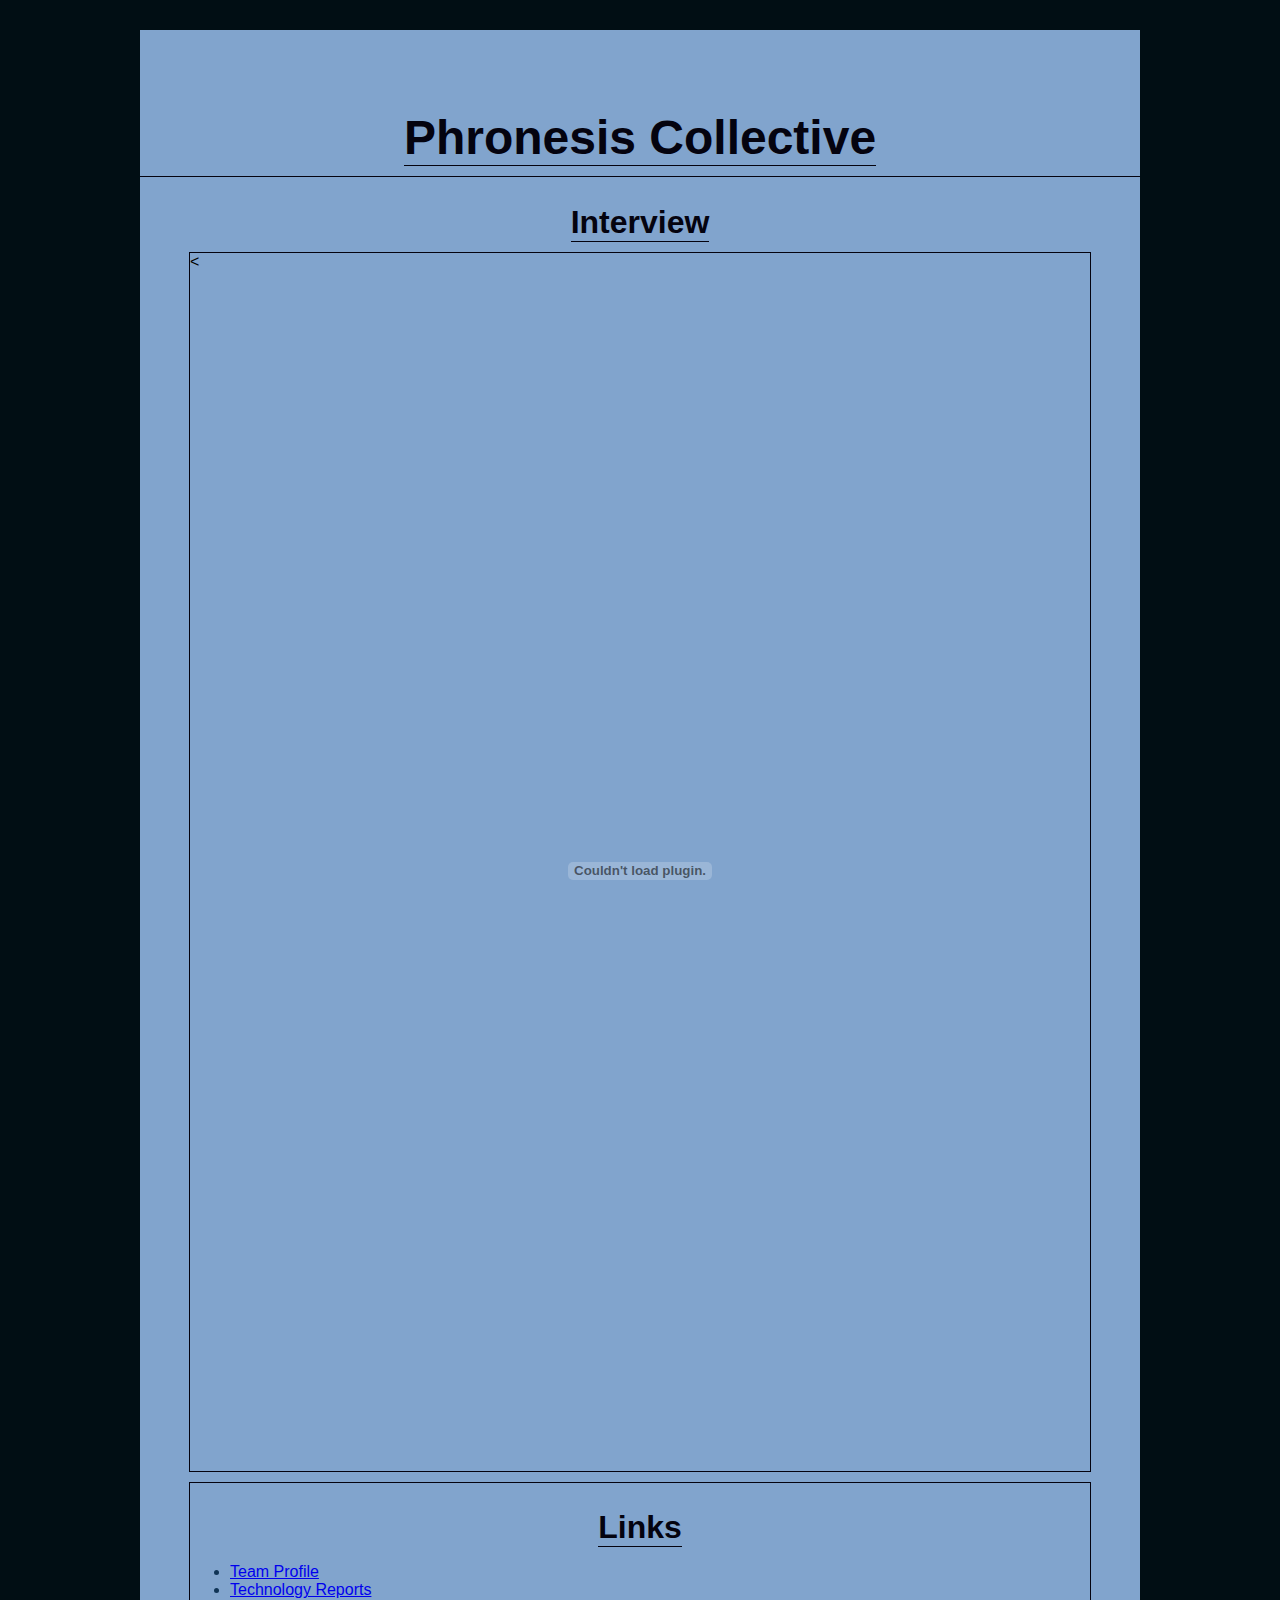
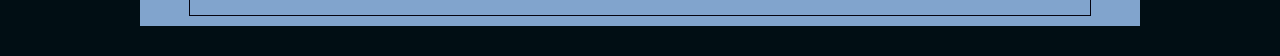
<file: interview.html>
<html>
<head>
		
		<link type="text/css" rel="stylesheet" href="style.css">
</head>
	<body>
	<div id="randomname">
		<center>
		<h5>Phronesis Collective</h5>
		<div class="clear"></div>
		<div class="subheader">
		</div></center>
		<div class="clear"></div>
		<div class="mainheader">
		</div>
		<div class="clear"></div>
		
		<center>
		<h2>Interview</h3>
		</center>
		<div id="mainContent">
			<section>
				<article>
					<<embed src="user_guide.pdf" height="1200" type="application/pdf">
				</article>
			</section>
		</div>
		<div class="bottomSection">
			<section>
				<article>
					<center>
						<h2>Links</h3>
					</center>
					<ul>
					<li> <a href="index.html">Team Profile</a></li>
					<li> <a href="tech-reports.html">Technology Reports</a></li>
					</ul>
				</article>
			</section>
		</div>
		<div class="spacer">
			<section>
				<article>
				</article>
			</section>
		</div>
	</div>
	</body>
</html>
</file>
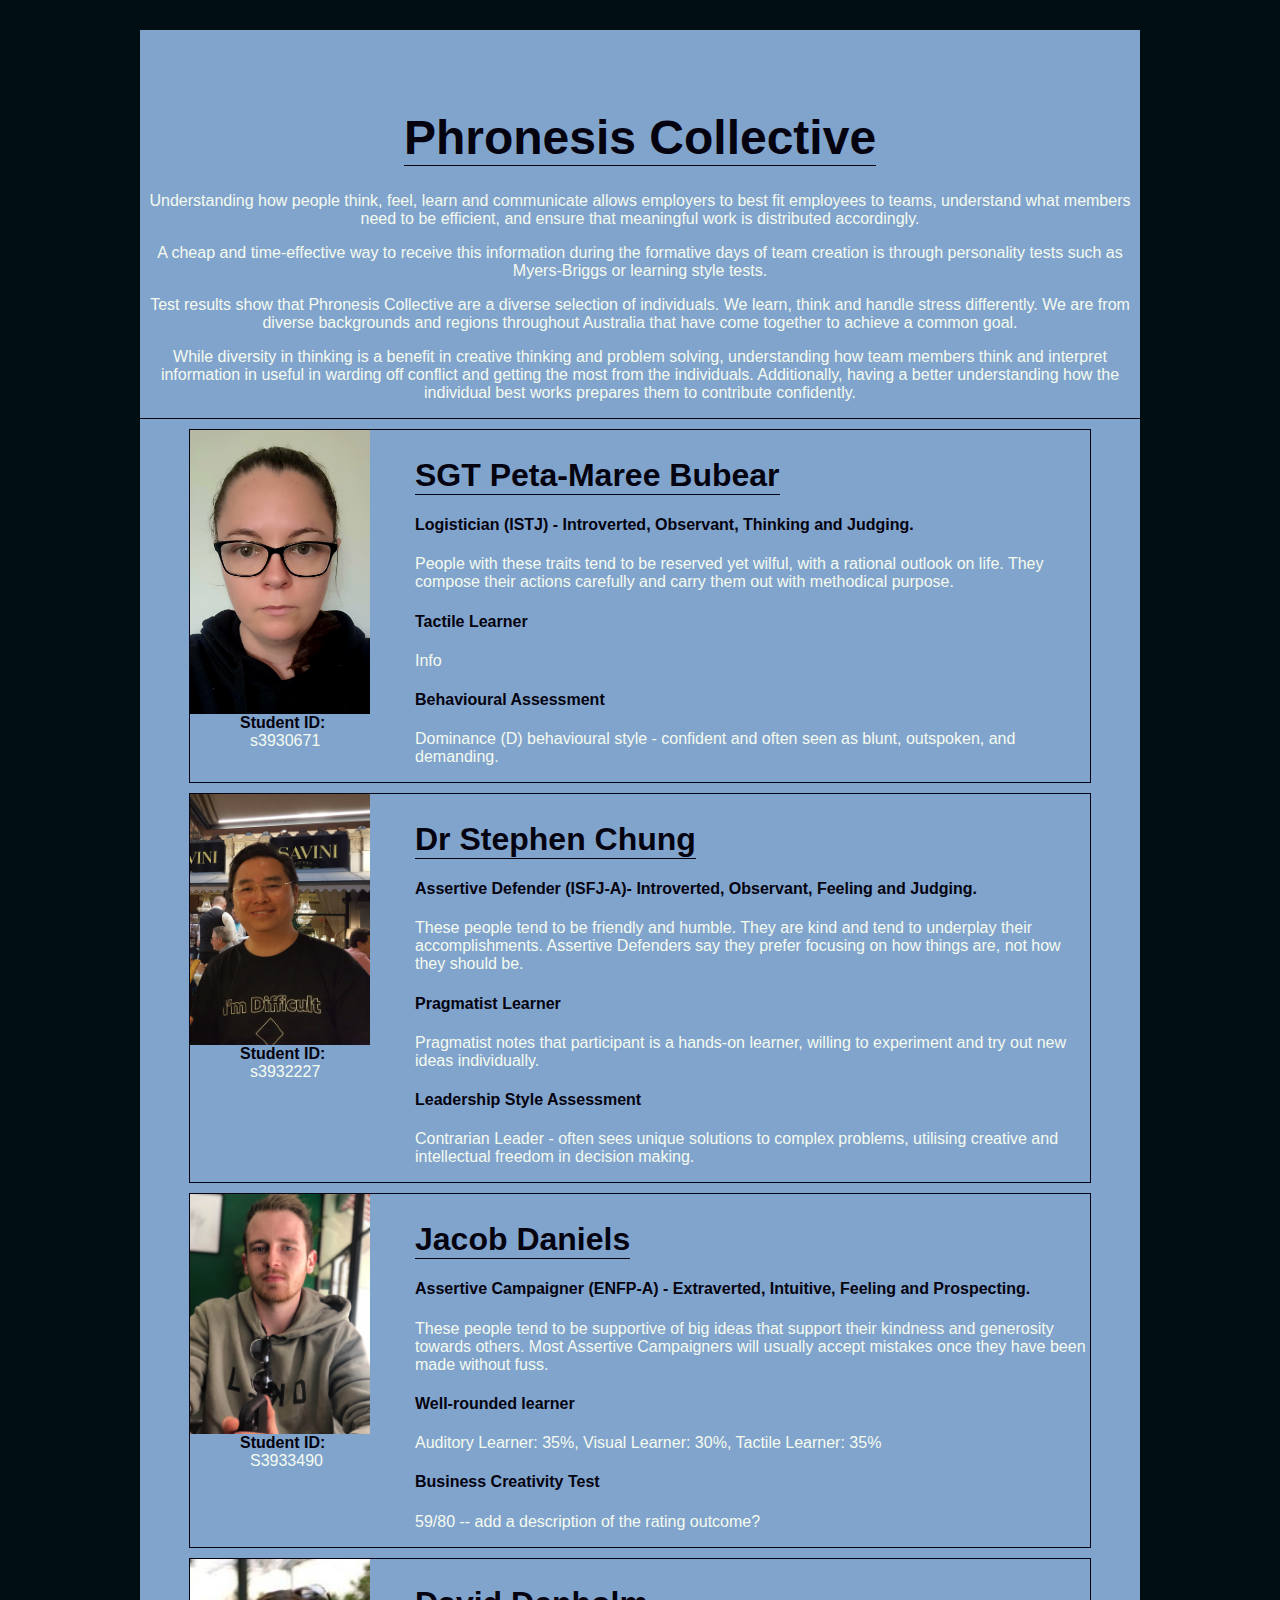
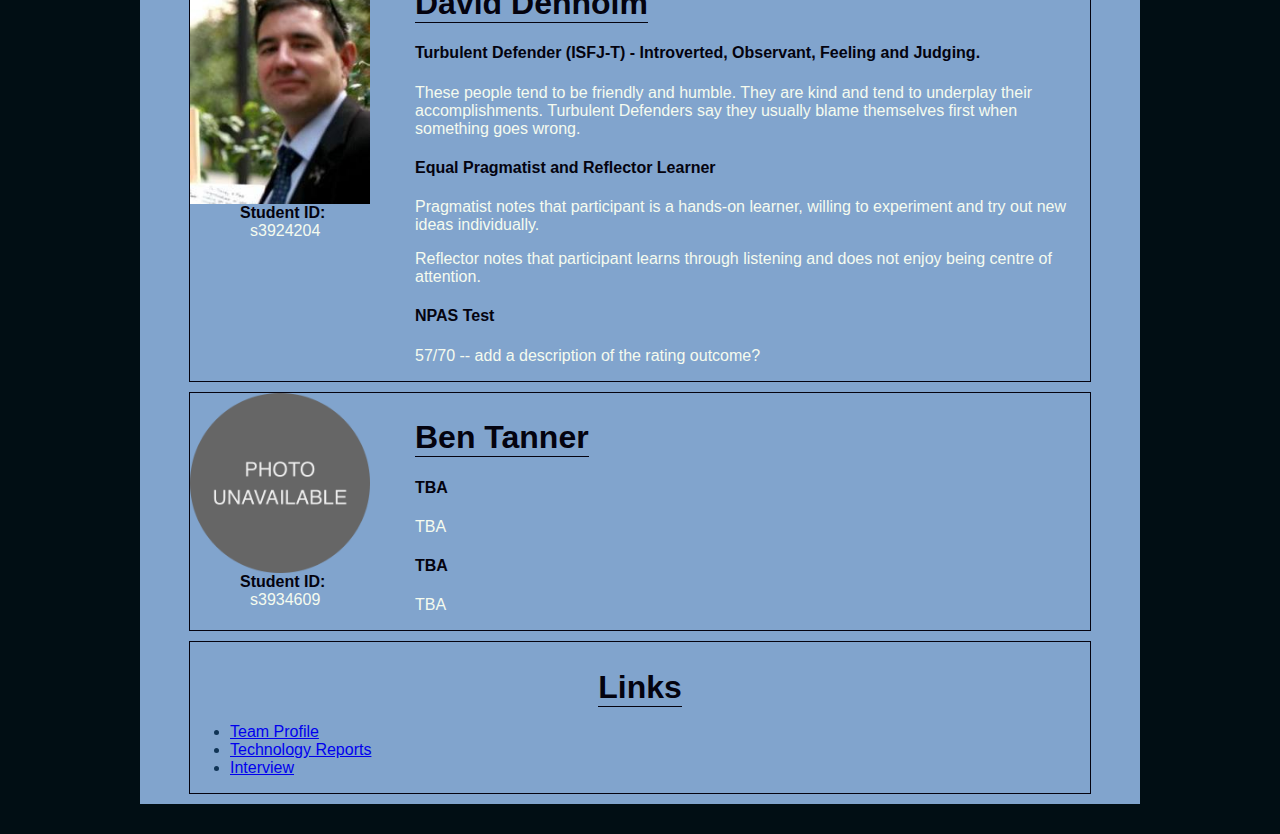
<file: team.html>
<html>
<head>
		
		<link type="text/css" rel="stylesheet" href="style.css">
</head>
	<body>
	<div id="randomname">
		<center>
		<h5>Phronesis Collective</h5>
		<div class="clear"></div>
		<div class="subheader">
		<p>Understanding how people think, feel, learn and communicate allows employers to best fit employees to teams, understand what members need to be efficient, and ensure that meaningful work is distributed accordingly.</p>
		<p>A cheap and time-effective way to receive this information during the formative days of team creation is through personality tests such as Myers-Briggs or learning style tests.</p>   
		<p>Test results show that Phronesis Collective are a diverse selection of individuals. We learn, think and handle stress differently. We are from diverse backgrounds and regions throughout Australia that have come together to achieve a common goal.</p>
		<p>While diversity in thinking is a benefit in creative thinking and problem solving, understanding how team members think and interpret information in useful in warding off conflict and getting the most from the individuals. Additionally, having a better understanding how the individual best works prepares them to contribute confidently. </p>
		</div>
		</center>
		<div class="clear"></div>
		<div class="mainheader">
		</div>
		<div class="clear"></div>
				
		<div id="mainContent">
			<section>
				<article>
					<div class="LeftSideHeader">
						<img src="peta.jpg" alt="Team Leader"/>
						<h4>Student ID: </h4>
						<p>s3930671</p>
					</div>
					<div class="mainContentsRight">
					<h2>SGT Peta-Maree Bubear</h2>
						<h4>Logistician (ISTJ) - Introverted, Observant, Thinking and Judging.</h4>
						<p>People with these traits tend to be reserved yet wilful, with a rational outlook on life. They compose their actions carefully and carry them out with methodical purpose.  </p>
						<h4>Tactile Learner</h4>
						<p>Info </p>
						<h4>Behavioural Assessment</h4>
						<p>Dominance (D) behavioural style - confident and often seen as blunt, outspoken, and demanding.</p>
					</div>
				</article>
				<div class="clear"></div>
			</section>
		</div>
		<div id="mainContent">
			<section>
				<article>
					<div class="LeftSideHeader">
						<img src="Stephen.jpg" alt="Team Member"/>
						<h4>Student ID: </h4>
						<p>s3932227</p>
					</div>
					<div class="mainContentsRight">
					<h2>Dr Stephen Chung</h3>
						<h4>Assertive Defender (ISFJ-A)- Introverted, Observant, Feeling and Judging.</h4>
						<p>These people tend to be friendly and humble. They are kind and tend to underplay their accomplishments. Assertive Defenders say they prefer focusing on how things are, not how they should be.</p>
						<h4>Pragmatist Learner</h4>
						<p>Pragmatist notes that participant is a hands-on learner, willing to experiment and try out new ideas individually.</p>
						<h4>Leadership Style Assessment</h4>
						<p>Contrarian Leader - often sees unique solutions to complex problems, utilising creative and intellectual freedom in decision making.</p>
					</div>
				</article>
				<div class="clear"></div>
			</section>
		</div>
		<div id="mainContent">
			<section>
				<article>
					<div class="LeftSideHeader">
						<img src="jacob.jpg" alt="Team Member"/>
						<h4>Student ID: </h4>
						<p>S3933490</p>
					</div>
					<div class="mainContentsRight">
					<h2>Jacob Daniels</h3>
						<h4>Assertive Campaigner (ENFP-A) - Extraverted, Intuitive, Feeling and Prospecting.</h4>
						<p>These people tend to be supportive of big ideas that support their kindness and generosity towards others. Most Assertive Campaigners will usually accept mistakes once they have been made without fuss. </p>
						<h4>Well-rounded learner</h4>
						<p>Auditory Learner: 35%, Visual Learner: 30%, Tactile Learner: 35%</p>
						<h4>Business Creativity Test</h4>
						<p>59/80 -- add a description of the rating outcome?</p>
					</div>
				</article>
				<div class="clear"></div>
			</section>
		</div>
		<div id="mainContent">
			<section>
				<article>
					<div class="LeftSideHeader">
						<img src="david.jpg" alt="Team Member"/>
						<h4>Student ID: </h4>
						<p>s3924204</p>
					</div>
					<div class="mainContentsRight">
					<h2>David Denholm</h3>
						<h4>Turbulent Defender (ISFJ-T) - Introverted, Observant, Feeling and Judging.</h4>
						<p>These people tend to be friendly and humble. They are kind and tend to underplay their accomplishments. Turbulent Defenders say they usually blame themselves first when something goes wrong. </p>
						<h4>Equal Pragmatist and Reflector Learner</h4>
						<p>Pragmatist notes that participant is a hands-on learner, willing to experiment and try out new ideas individually.</p>
						<p>Reflector notes that participant learns through listening and does not enjoy being centre of attention.</p>
						<h4>NPAS Test</h4>
						<p>57/70 -- add a description of the rating outcome?</p>
					
					</div>
				</article>
				<div class="clear"></div>
			</section>
		</div>
		<div id="mainContent">
			<section>
				<article>
					<div class="LeftSideHeader">
						<img src="photo-unavailable.png" alt="Team Member"/>
						<h4>Student ID: </h4>
						<p>s3934609</p>
					</div>
					<div class="mainContentsRight">
					<h2>Ben Tanner</h3>
						<h4>TBA</h4>
						<p>TBA</p>
						<h4>TBA</h4>
						<p>TBA</p>
					</div>
				</article>
				<div class="clear"></div>
			</section>
		</div>
		<div class="bottomSection">
			<section>
				<article>
					<center>
						<h2>Links</h3>
					</center>
					<ul>
					<li> <a href="index.html">Team Profile</a></li>
					<li> <a href="tech-reports.html">Technology Reports</a></li>
					<li> <a href="interview.html">Interview</a></li>
					</ul>
				</article>
			</section>
		</div>
		<div class="spacer">
			<section>
				<article>
				</article>
			</section>
		</div>
	</div>
	</body>
</html>
</file>
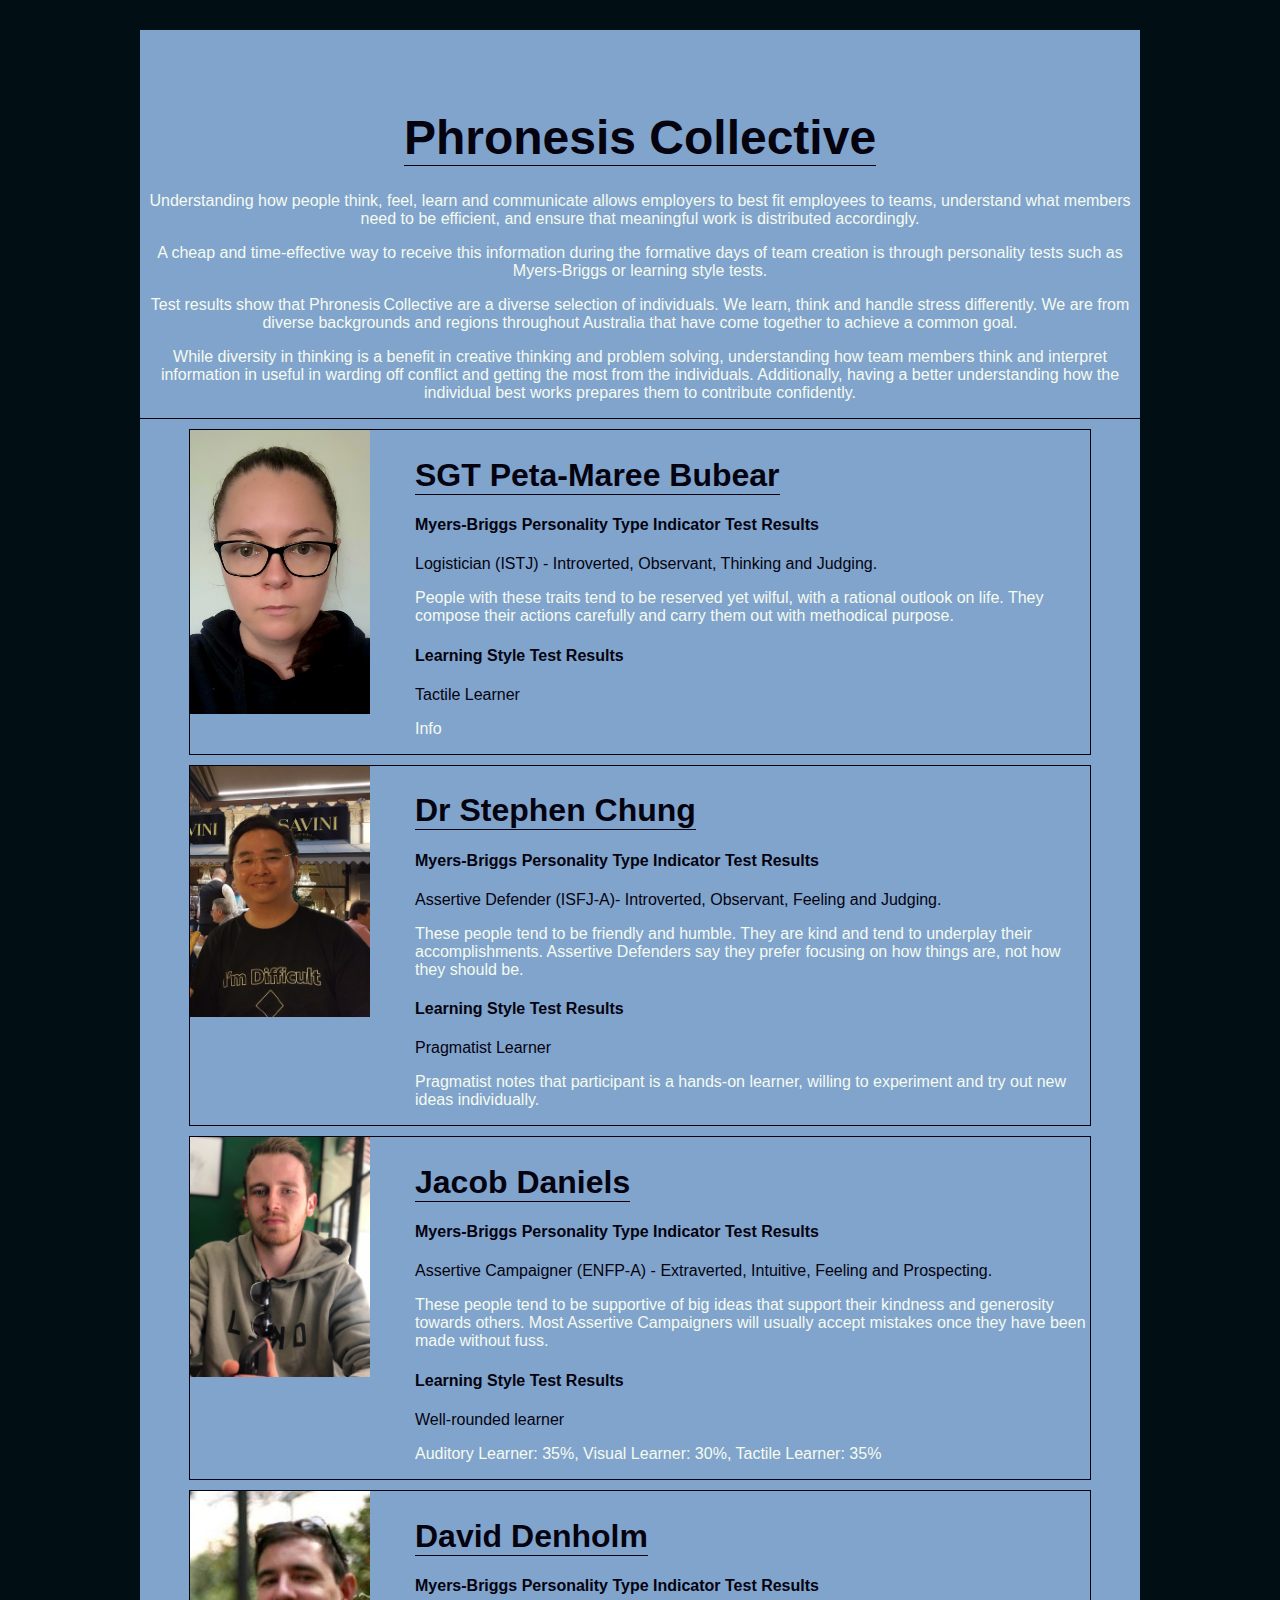
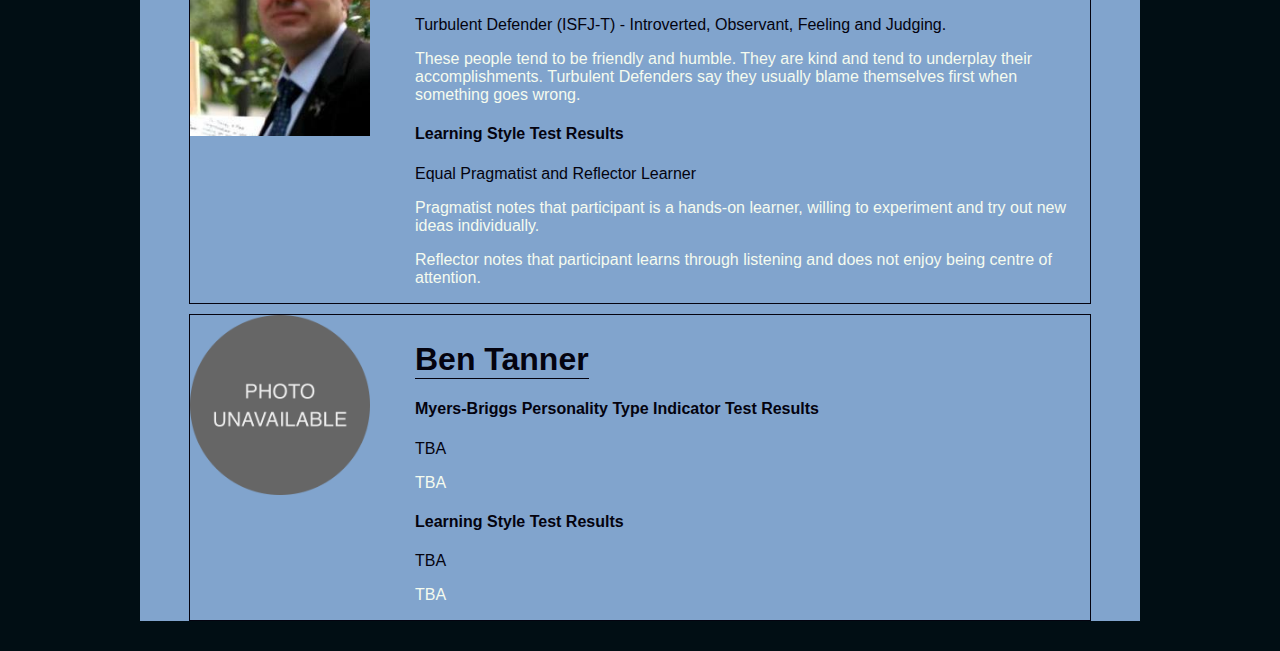
<file: team2.html>
<html>
<head>
		
		<link type="text/css" rel="stylesheet" href="style.css">
</head>
	<body>
	<div id="randomname">
		<center>
		<h5>Phronesis Collective</h5>
		<div class="clear"></div>
		<div class="subheader">
		<p>Understanding how people think, feel, learn and communicate allows employers to best fit employees to teams, understand what members need to be efficient, and ensure that meaningful work is distributed accordingly.</p>
		<p> A cheap and time-effective way to receive this information during the formative days of team creation is through personality tests such as Myers-Briggs or learning style tests.</p>   
		<p>Test results show that Phronesis Collective are a diverse selection of individuals. We learn, think and handle stress differently. We are from diverse backgrounds and regions throughout Australia that have come together to achieve a common goal.</p>
		<p> While diversity in thinking is a benefit in creative thinking and problem solving, understanding how team members think and interpret information in useful in warding off conflict and getting the most from the individuals. Additionally, having a better understanding how the individual best works prepares them to contribute confidently. </p>
		</div>
		</center>
		<div class="clear"></div>
		<div class="mainheader">
		</div>
		<div class="clear"></div>
				
		<div id="mainContent">
			<section>
				<article>
					<div class="LeftSideHeader">
						<img src="peta.jpg" alt="Team Leader"/>
					</div>
					<div class="mainContentsRight">
						<h2>SGT Peta-Maree Bubear</h2>
						<h4>Myers-Briggs Personality Type Indicator Test Results </h4>
							<h4a>Logistician (ISTJ) - Introverted, Observant, Thinking and Judging.</h4a>
							<p>People with these traits tend to be reserved yet wilful, with a rational outlook on life. They compose their actions carefully and carry them out with methodical purpose.  </p>
						<h4>Learning Style Test Results </h4>
							<h4a>Tactile Learner</h4a>
							<p>Info </p>
					</div>
				</article>
				<div class="clear"></div>
			</section>
		</div>
		<div id="mainContent">
			<section>
				<article>
					<div class="LeftSideHeader">
						<img src="Stephen.jpg" alt="Team Member"/>
					</div>
					<div class="mainContentsRight">
					<h2>Dr Stephen Chung</h3>
					<h4>Myers-Briggs Personality Type Indicator Test Results </h4>
						<h4a>Assertive Defender (ISFJ-A)- Introverted, Observant, Feeling and Judging.</h4a>
						<p>These people tend to be friendly and humble. They are kind and tend to underplay their accomplishments. Assertive Defenders say they prefer focusing on how things are, not how they should be.</p>
					<h4>Learning Style Test Results </h4>
						<h4a>Pragmatist Learner</h4a>
						<p>Pragmatist notes that participant is a hands-on learner, willing to experiment and try out new ideas individually.</p>
					</div>
				</article>
				<div class="clear"></div>
			</section>
		</div>
		<div id="mainContent">
			<section>
				<article>
					<div class="LeftSideHeader">
						<img src="jacob.jpg" alt="Team Member"/>
					</div>
					<div class="mainContentsRight">
					<h2>Jacob Daniels</h3>
					<h4>Myers-Briggs Personality Type Indicator Test Results </h4>
						<h4a>Assertive Campaigner (ENFP-A) - Extraverted, Intuitive, Feeling and Prospecting.</h4a>
						<p>These people tend to be supportive of big ideas that support their kindness and generosity towards others. Most Assertive Campaigners will usually accept mistakes once they have been made without fuss. </p>
					<h4>Learning Style Test Results </h4>
						<h4a>Well-rounded learner</h4a>
						<p>Auditory Learner: 35%, Visual Learner: 30%, Tactile Learner: 35%</p>
					
					</div>
				</article>
				<div class="clear"></div>
			</section>
		</div>
		<div id="mainContent">
			<section>
				<article>
					<div class="LeftSideHeader">
						<img src="david.jpg" alt="Team Member"/>
					</div>
					<div class="mainContentsRight">
					<h2>David Denholm</h3>
					<h4>Myers-Briggs Personality Type Indicator Test Results </h4>
						<h4a>Turbulent Defender (ISFJ-T) - Introverted, Observant, Feeling and Judging.</h4a>
						<p>These people tend to be friendly and humble. They are kind and tend to underplay their accomplishments. Turbulent Defenders say they usually blame themselves first when something goes wrong. </p>
					<h4>Learning Style Test Results </h4>
						<h4a>Equal Pragmatist and Reflector Learner</h4a>
						<p>Pragmatist notes that participant is a hands-on learner, willing to experiment and try out new ideas individually.</p>
						<p>Reflector notes that participant learns through listening and does not enjoy being centre of attention.</p>
					
					</div>
				</article>
				<div class="clear"></div>
			</section>
		</div>
		<div id="mainContent">
			<section>
				<article>
					<div class="LeftSideHeader">
						<img src="photo-unavailable.png" alt="Team Member"/>
					</div>
					<div class="mainContentsRight">
					<h2>Ben Tanner</h3>
					<h4>Myers-Briggs Personality Type Indicator Test Results </h4>
						<h4a>TBA</h4a>
						<p>TBA</p>
					<h4>Learning Style Test Results </h4>
						<h4a>TBA</h4a>
						<p>TBA</p>
					</div>
				</article>
				<div class="clear"></div>
			</section>
		</div>
	</div>
	</body>
</html>
</file>
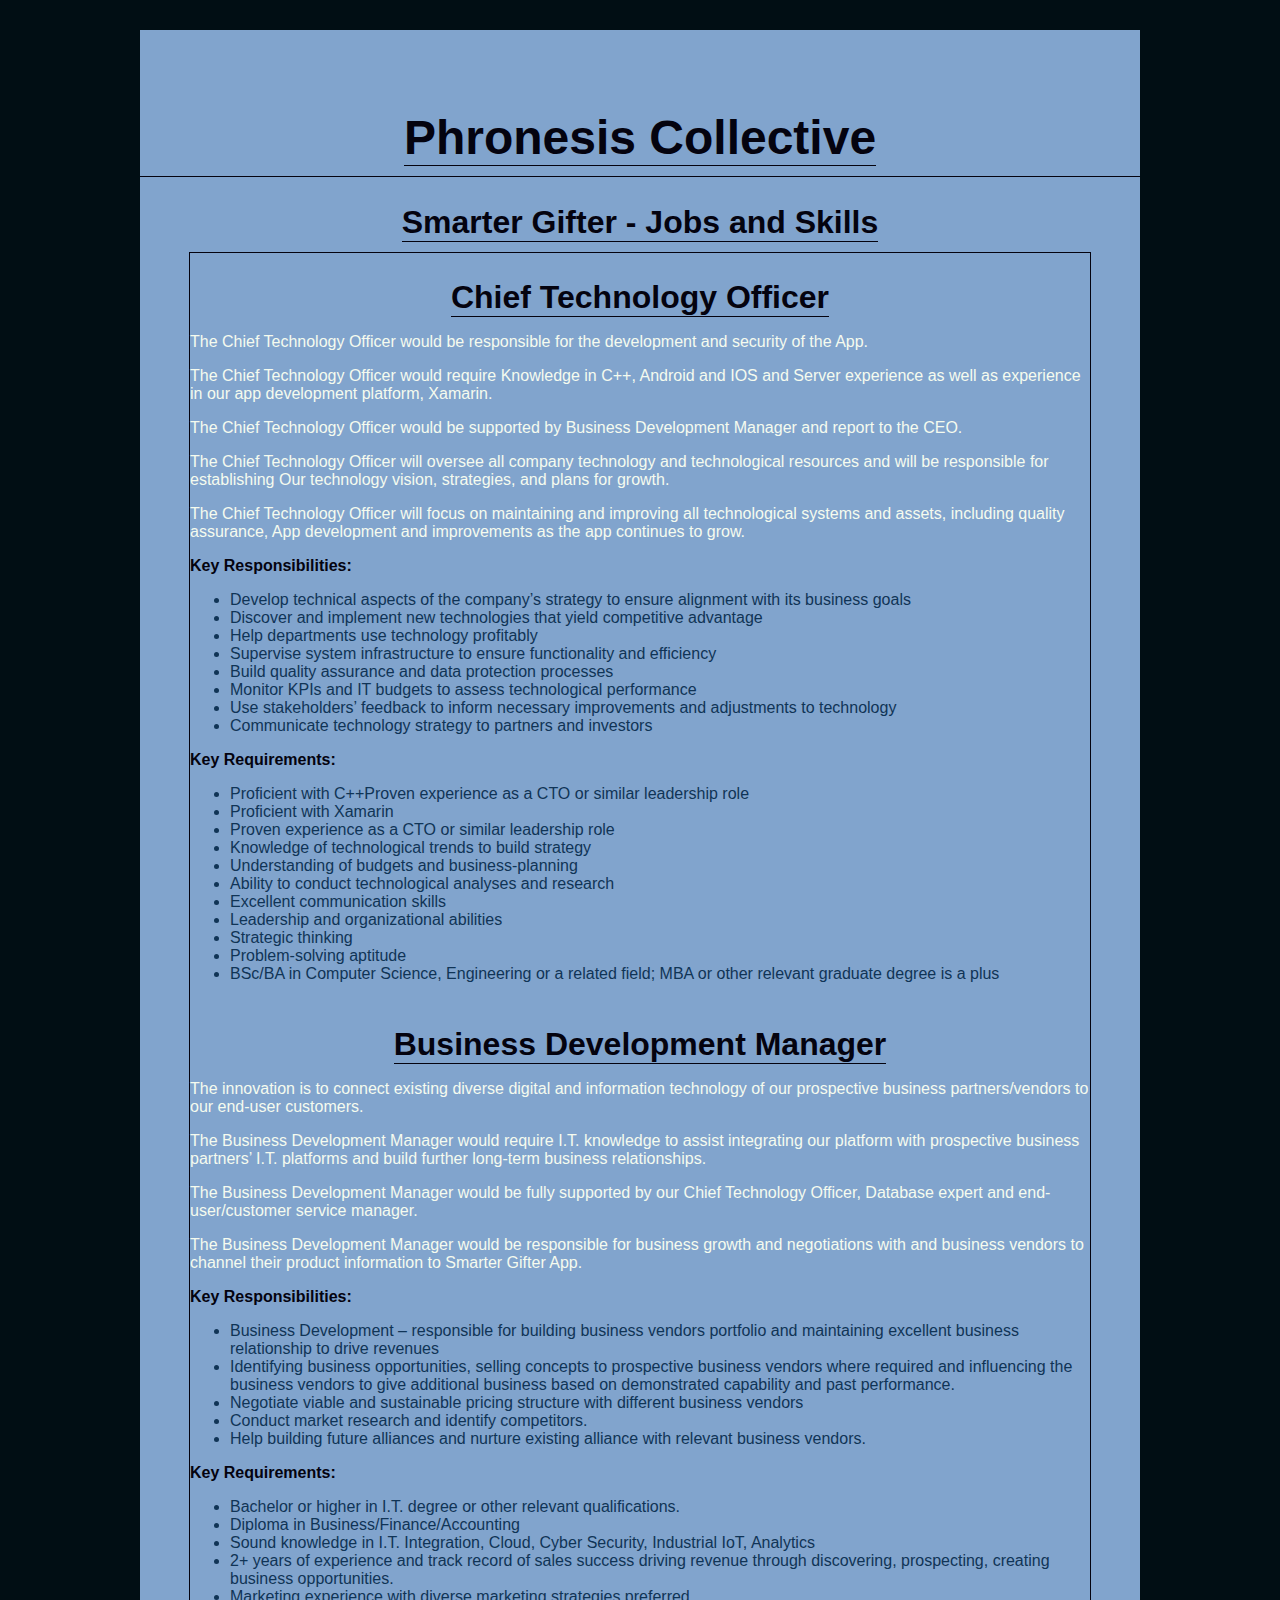
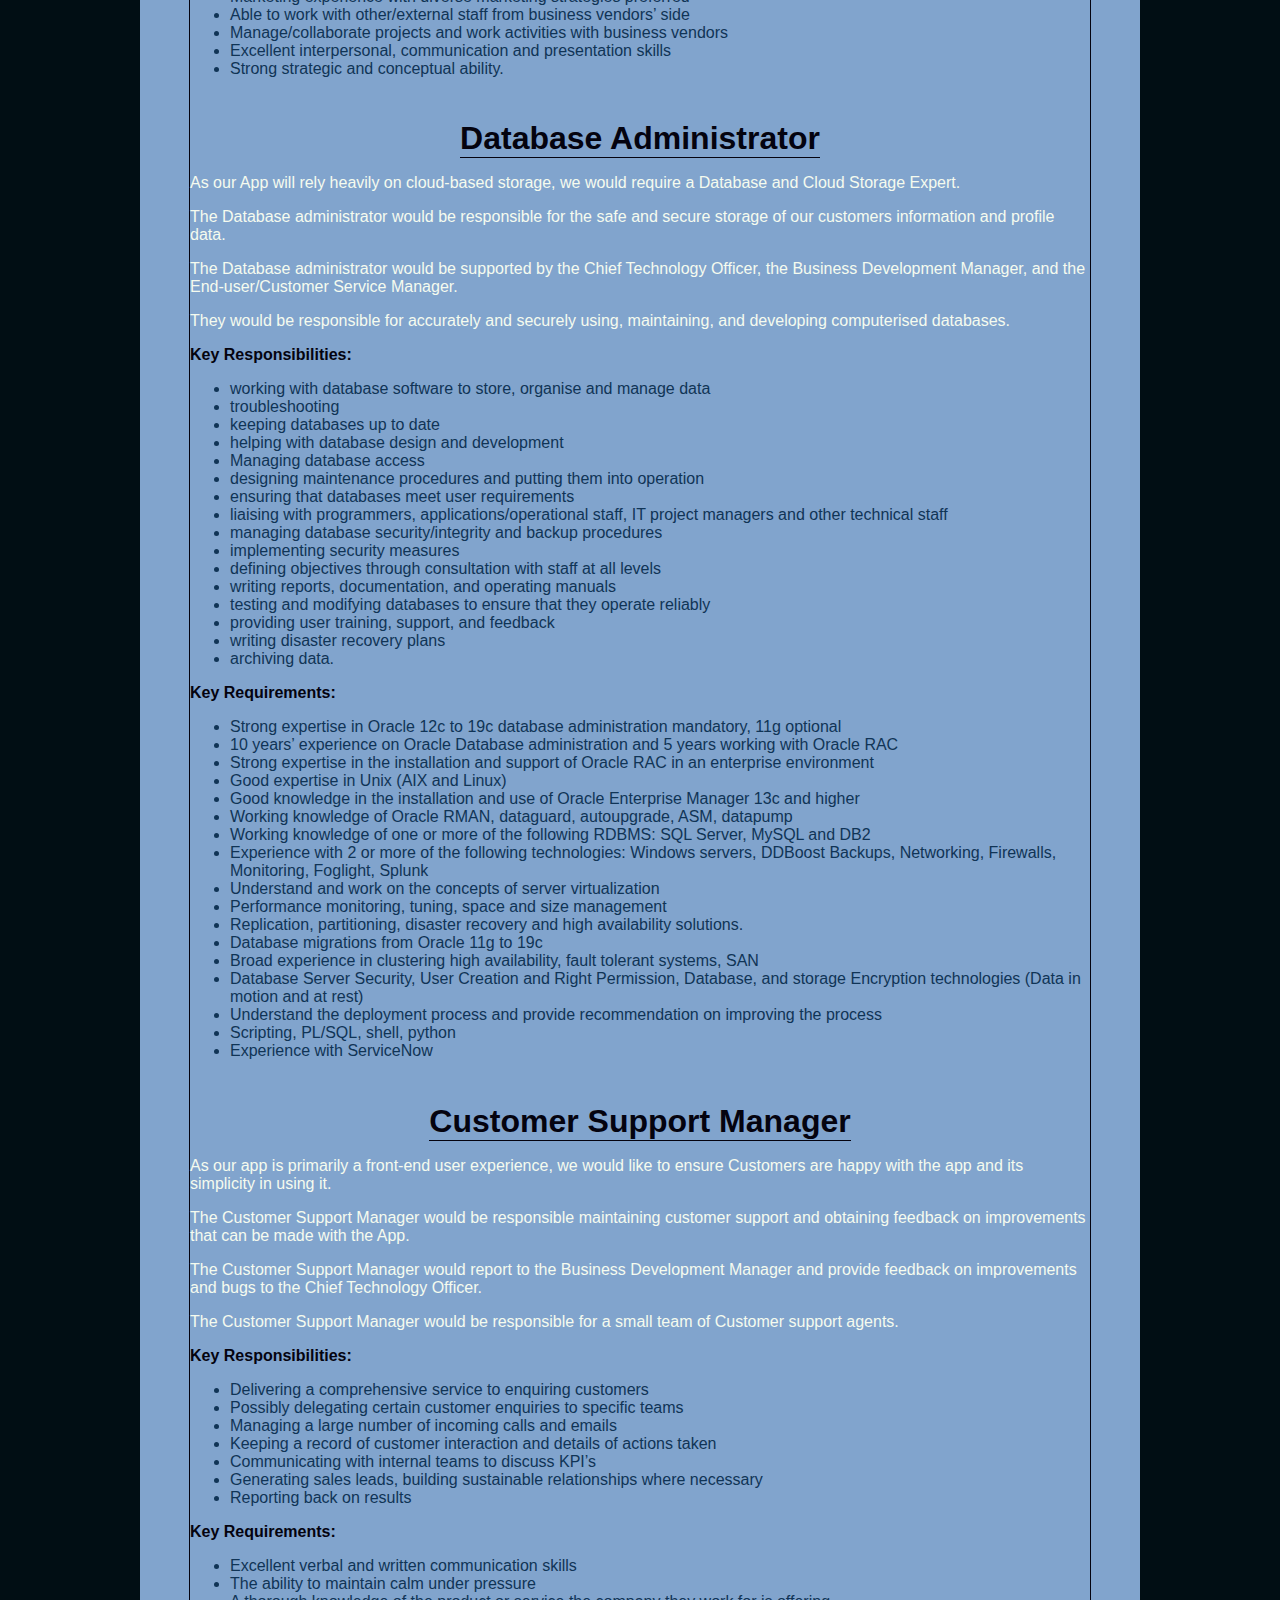
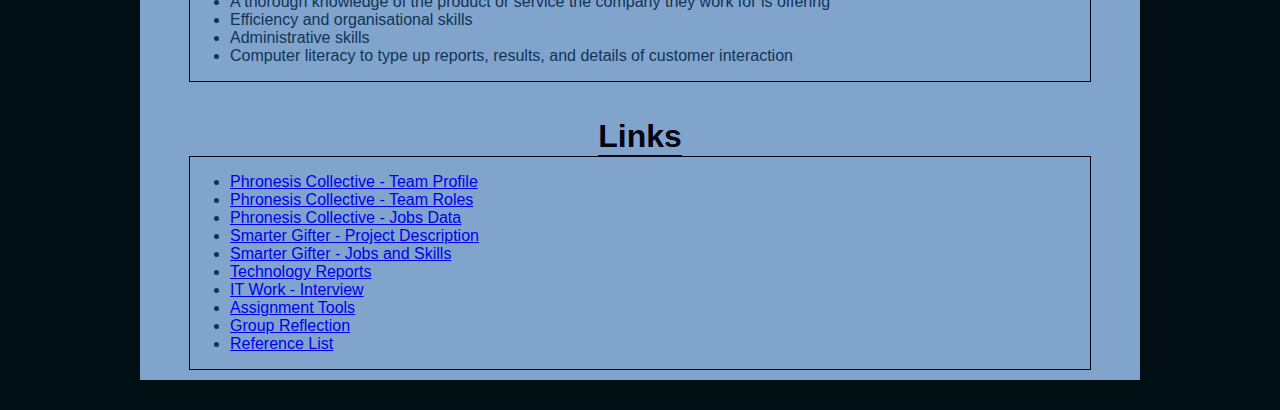
<file: team_project_jobs.html>
<html>
<head>
		
		<link type="text/css" rel="stylesheet" href="style.css">
</head>
	<body>
	<div id="randomname">
		<center>
		<h5>Phronesis Collective</h5>
		<div class="clear"></div>
		<div class="subheader">
		</div></center>
		<div class="clear"></div>
		<div class="mainheader">
		</div>
		<div class="clear"></div>
		
		<center>
		<h2>Smarter Gifter - Jobs and Skills</h2>
		</center>
		<div id="mainContent">
			<section>
				<article>
				
					<center>
					<h2>Chief Technology Officer</h2>
					</center>
					<p>The Chief Technology Officer would be responsible for the development and security of the App.</p>
					<p>The Chief Technology Officer would require Knowledge in C++, Android and IOS and Server experience as well as experience in our app development platform, Xamarin.</p>
					<p>The Chief Technology Officer would be supported by Business Development Manager and report to the CEO.</p>
					<p>The Chief Technology Officer will oversee all company technology and technological resources and will be responsible for establishing Our technology vision, strategies, and plans for growth.</p>
					<p>The Chief Technology Officer will focus on maintaining and improving all technological systems and assets, including quality assurance, App development and improvements as the app continues to grow. </p>
					 

					<b><h4a>Key Responsibilities: </h4a></b>
					<ul>
						<li>Develop technical aspects of the company’s strategy to ensure alignment with its business goals</li>
						<li>Discover and implement new technologies that yield competitive advantage</li>
						<li>Help departments use technology profitably</li>
						<li>Supervise system infrastructure to ensure functionality and efficiency</li>
						<li>Build quality assurance and data protection processes</li>
						<li>Monitor KPIs and IT budgets to assess technological performance</li>
						<li>Use stakeholders’ feedback to inform necessary improvements and adjustments to technology</li>
						<li>Communicate technology strategy to partners and investors</li>
					</ul>

					<b><h4a>Key Requirements: </h4a></b>
					<ul>
						<li>Proficient with C++Proven experience as a CTO or similar leadership role</li>
						<li>Proficient with Xamarin</li>
						<li>Proven experience as a CTO or similar leadership role</li>
						<li>Knowledge of technological trends to build strategy</li>
						<li>Understanding of budgets and business-planning</li>
						<li>Ability to conduct technological analyses and research</li>
						<li>Excellent communication skills</li>
						<li>Leadership and organizational abilities</li>
						<li>Strategic thinking</li>
						<li>Problem-solving aptitude</li>
						<li>BSc/BA in Computer Science, Engineering or a related field; MBA or other relevant graduate degree is a plus</li>
					</ul>
					
					<center>
					<h2>Business Development Manager </h2>
					</center>
					<p>The innovation is to connect existing diverse digital and information technology of our prospective business partners/vendors to our end-user customers. </p>
					<p>The Business Development Manager would require I.T. knowledge to assist integrating our platform with prospective business partners’ I.T. platforms and build further long-term business relationships.  </p>
					<p>The Business Development Manager would be fully supported by our Chief Technology Officer, Database expert and end-user/customer service manager.  </p>
					<p>The Business Development Manager would be responsible for business growth and negotiations with and business vendors to channel their product information to Smarter Gifter App. </p>
					 

					<b><h4a>Key Responsibilities: </h4a></b>
					<ul>
						<li>Business Development – responsible for building business vendors portfolio and maintaining excellent business relationship to drive revenues </li>
						<li>Identifying business opportunities, selling concepts to prospective business vendors where required and influencing the business vendors to give additional business based on demonstrated capability and past performance.</li>
						<li>Negotiate viable and sustainable pricing structure with different business vendors </li>
						<li>Conduct market research and identify competitors. </li>
						<li>Help building future alliances and nurture existing alliance with relevant business vendors. </li>
					</ul>

					<b><h4a>Key Requirements: </h4a></b>
					<ul>
						<li>Bachelor or higher in I.T. degree or other relevant qualifications. </li>
						<li>Diploma in Business/Finance/Accounting </li>
						<li>Sound knowledge in I.T. Integration, Cloud, Cyber Security, Industrial IoT, Analytics </li>
						<li>2+ years of experience and track record of sales success driving revenue through discovering, prospecting, creating business opportunities. </li>
						<li>Marketing experience with diverse marketing strategies preferred </li>
						<li>Able to work with other/external staff from business vendors’ side </li>
						<li>Manage/collaborate projects and work activities with business vendors </li>
						<li>Excellent interpersonal, communication and presentation skills </li>
						<li>Strong strategic and conceptual ability. </li>
					</ul>
					
					<center>
					<h2>Database Administrator</h2>
					</center>
					<p>As our App will rely heavily on cloud-based storage, we would require a Database and Cloud Storage Expert. </p>
					<p>The Database administrator would be responsible for the safe and secure storage of our customers information and profile data.  </p>
					<p> The Database administrator would be supported by the Chief Technology Officer, the Business Development Manager, and the End-user/Customer Service Manager. </p>
					<p> They would be responsible for accurately and securely using, maintaining, and developing computerised databases. </p>
					 

					<b><h4a>Key Responsibilities: </h4a></b>
					<ul>
						<li>working with database software to store, organise and manage data </li>
						<li>troubleshooting </li>
						<li>keeping databases up to date </li>
						<li>helping with database design and development</li>
						<li>Managing database access </li>
						<li>designing maintenance procedures and putting them into operation </li>
						<li>ensuring that databases meet user requirements </li>
						<li>liaising with programmers, applications/operational staff, IT project managers and other technical staff </li>
						<li>managing database security/integrity and backup procedures </li>
						<li>implementing security measures </li>
						<li>defining objectives through consultation with staff at all levels </li>
						<li>writing reports, documentation, and operating manuals </li>
						<li>testing and modifying databases to ensure that they operate reliably </li>
						<li>providing user training, support, and feedback </li>
						<li>writing disaster recovery plans </li>
						<li>archiving data.  </li>
					</ul>

					<b><h4a>Key Requirements: </h4a></b>
					<ul>
						<li>Strong expertise in Oracle 12c to 19c database administration mandatory, 11g optional  </li>
						<li>10 years’ experience on Oracle Database administration and 5 years working with Oracle RAC</li>
						<li>Strong expertise in the installation and support of Oracle RAC in an enterprise environment </li>
						<li>Good expertise in Unix (AIX and Linux) </li>
						<li>Good knowledge in the installation and use of Oracle Enterprise Manager 13c and higher </li>
						<li>Working knowledge of Oracle RMAN, dataguard, autoupgrade, ASM, datapump</li>
						<li>Working knowledge of one or more of the following RDBMS: SQL Server, MySQL and DB2</li>
						<li>Experience with 2 or more of the following technologies: Windows servers, DDBoost Backups, Networking, Firewalls, Monitoring, Foglight, Splunk </li>
						<li>Understand and work on the concepts of server virtualization </li>
						<li>Performance monitoring, tuning, space and size management  </li>
						<li>Replication, partitioning, disaster recovery and high availability solutions.  </li>
						<li>Database migrations from Oracle 11g to 19c </li>
						<li>Broad experience in clustering high availability, fault tolerant systems, SAN  </li>
						<li>Database Server Security, User Creation and Right Permission, Database, and storage Encryption technologies (Data in motion and at rest) </li>
						<li>Understand the deployment process and provide recommendation on improving the process </li>
						<li>Scripting, PL/SQL, shell, python </li>
						<li>Experience with ServiceNow </li>
					</ul>
					
					<center>
					<h2>Customer Support Manager</h2>
					</center>
					<p>As our app is primarily a front-end user experience, we would like to ensure Customers are happy with the app and its simplicity in using it. </p>
					<p>The Customer Support Manager would be responsible maintaining customer support and obtaining feedback on improvements that can be made with the App.  </p>
					<p>The Customer Support Manager would report to the Business Development Manager and provide feedback on improvements and bugs to the Chief Technology Officer.  </p>
					<p>The Customer Support Manager would be responsible for a small team of Customer support agents.  </p>
					 

					<b><h4a>Key Responsibilities: </h4a></b>
					<ul>
						<li>Delivering a comprehensive service to enquiring customers </li>
						<li>Possibly delegating certain customer enquiries to specific teams </li>
						<li>Managing a large number of incoming calls and emails </li>
						<li>Keeping a record of customer interaction and details of actions taken </li>
						<li>Communicating with internal teams to discuss KPI’s </li>
						<li>Generating sales leads, building sustainable relationships where necessary </li>
						<li>Reporting back on results </li>
					</ul>

					<b><h4a>Key Requirements: </h4a></b>
					<ul>
						<li>Excellent verbal and written communication skills </li>
						<li>The ability to maintain calm under pressure </li>
						<li>A thorough knowledge of the product or service the company they work for is offering </li>
						<li>Efficiency and organisational skills </li>
						<li>Administrative skills </li>
						<li>Computer literacy to type up reports, results, and details of customer interaction </li>
					</ul>

					
				</article>
			</section>
		</div>
		<center>
			<h2>Links</h2>
		</center>
		<div class="bottomSection">
			<section>
				<article>
					<ul>
						<li> <a href="index.html">Phronesis Collective - Team Profile</a></li>
						<li> <a href="team_roles.html">Phronesis Collective - Team Roles</a></li>
						<li> <a href="jobs_data.html">Phronesis Collective - Jobs Data</a></li>
						<li> <a href="team_project.html">Smarter Gifter - Project Description</a></li>
						<li> <a href="team_project_jobs.html">Smarter Gifter - Jobs and Skills</a></li>
						<li> <a href="tech_reports.html">Technology Reports</a></li>
						<li> <a href="it_interview.html">IT Work - Interview</a></li>
						<li> <a href="assignment_tools.html">Assignment Tools</a></li>
						<li> <a href="group_reflection.html">Group Reflection</a></li>
						<li> <a href="references.html">Reference List</a></li>

					</ul>
				</article>
			</section>
		</div>
		<div class="spacer">
			<section>
				<article>
				</article>
			</section>
		</div>
	</div>
	</body>
</html>
</file>
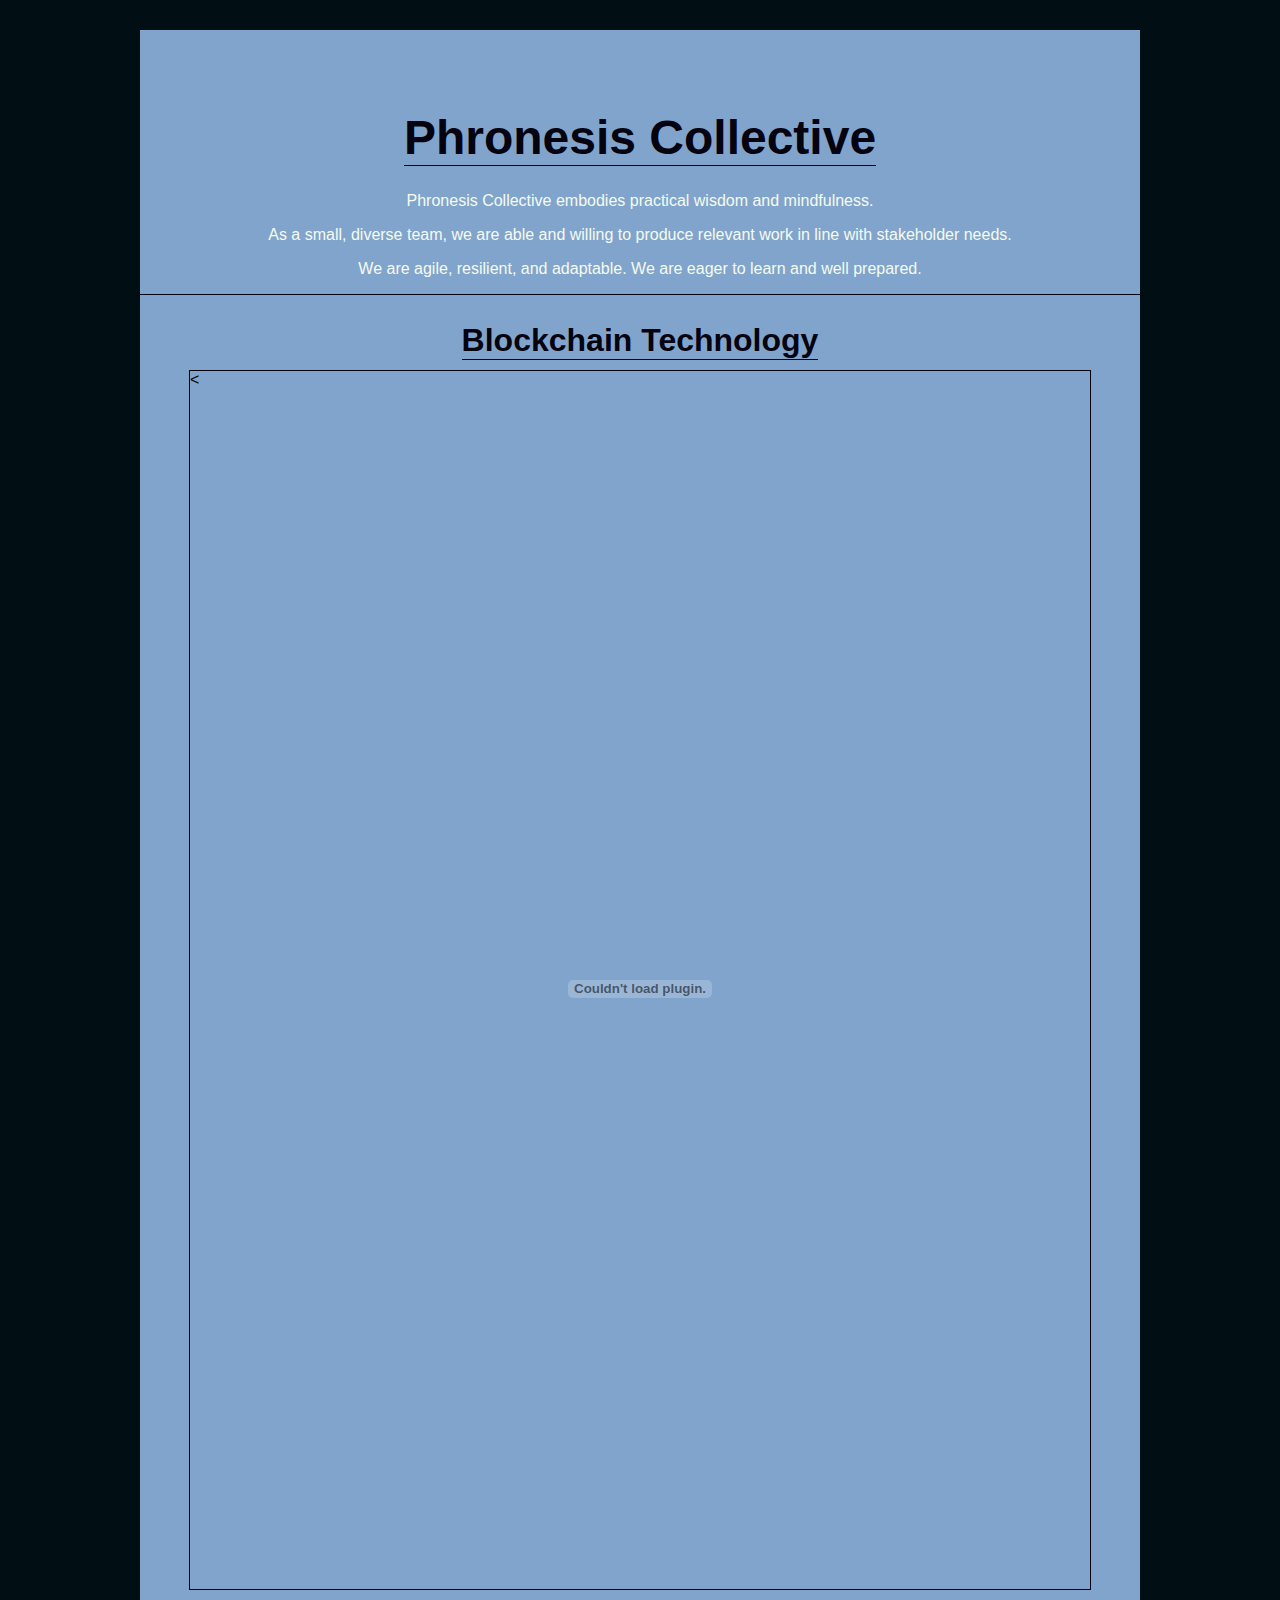
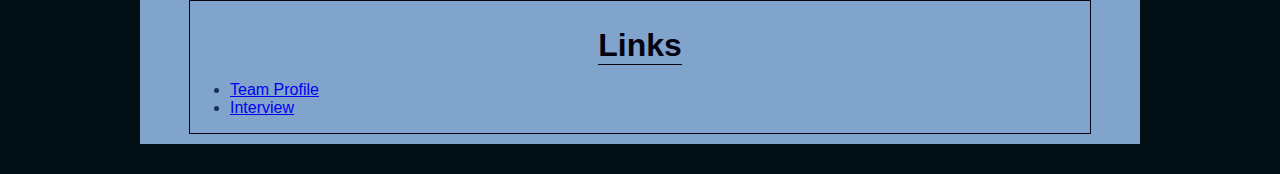
<file: tech-reports.html>
<html>
<head>
		
		<link type="text/css" rel="stylesheet" href="style.css">
</head>
	<body>
	<div id="randomname">
		<center>
		<h5>Phronesis Collective</h5>
		<div class="clear"></div>
		<div class="subheader">
		<p>Phronesis Collective embodies practical wisdom and mindfulness.</p>
		<p>As a small, diverse team, we are able and willing to produce relevant work in line with stakeholder needs.</p>
		<p>We are agile, resilient, and adaptable. We are eager to learn and well prepared.</p>
		</div></center>
		<div class="clear"></div>
		<div class="mainheader">
		</div>
		<div class="clear"></div>
		
		<center>
		<h2>Blockchain Technology</h3>
		</center>
		<div id="mainContent">
			<section>
				<article>
					<<embed src="user_guide.pdf" height="1200" type="application/pdf">
				</article>
			</section>
		</div>
		<div class="bottomSection">
			<section>
				<article>
					<center>
						<h2>Links</h3>
					</center>
					<ul>
					<li> <a href="index.html">Team Profile</a></li>
					<li> <a href="interview.html">Interview</a></li>
					</ul>
				</article>
			</section>
		</div>
		<div class="spacer">
			<section>
				<article>
				</article>
			</section>
		</div>
	</div>
	</body>
</html>
</file>
<file: style.css>
html, body{
	background: #010E14;
	font-family: Arial;
	font-size: 16px;
	
}
.clear {clear: both;}
#randomname{
	width: 90%;
	max-width: 1000px;
	background: #81A4CD;
	margin: 30px auto;
}
.mainDetails{
	float: auto;
	padding-bottom: 0px;
	margin-bottom: 0px;
	border-bottom: 1px solid #04030f;
}
.mainheader{
	padding-bottom: 0px;
	margin-bottom: 0px;
	float: auto;
	
	border-bottom: 1px solid #04030f;
}
.bottomSection{
	margin-top: auto;
	margin-left: auto;
	margin-right: auto;
	margin-bottom: auto;
	width: 90%;
	max-width: 1000px;
	
	border: 1px solid #04030f;
}
.spacer{
	padding: 5;
	
}
.subheader{
	padding-top: 10px;
}
#name{
	float: auto;
}
#contactDetailsInfo{
	float: right;
	width: 60%;
}

#mainContent{
	width: 90%;
	max-width: 1000px;
	margin: 10px auto;
	border: 1px solid #04030f;
}
#mainContent embed{
	width: 100%;
}
.LeftSideHeader{
	float: left;
	width: 25%;
}
.LeftSideHeader h4{
	padding-left: 50px;
	margin: 0px;
	display: inline-block;
}
.LeftSideHeader p{
	padding-left: 60px;
	margin: 0px;
	display: inline-block;
}
.LeftSideid{
	float: left;
	width: 20%;
	padding: auto;
	margin: auto;
}
.LeftSideHeader img{
	padding: auto;
	width:80%;
	
}
.mainContentsRight{
	float: right;
	width: 75%;
}
.mainContentsRight1{
	float: right;
	width: 75%;
	
}
.mainImg{
	width: 90%;
	border-bottom: 1px solid #04030f;
}
.articleGrouping{
	border: 1px solid #04030f;
}
.Learning{
	width: 90%;
}
.Project{
	width: 90%;
	border-bottom: 1px solid #04030f;
}
.Project1{
	width: 90%;
}

ul{
	font-family: Arial;
	color: #103456;
}
h1{
	font-family: Arial;
	font-size: 3em;
	border-bottom: 1px solid #04030f;
	color: #04030f;
	margin: 10px auto;
}
h2{
	font-family: Arial;
	font-size: 2em;
	border-bottom: 1px solid #04030f;
	color: #04030f;
	display: inline-block;
	padding-bottom: 0px;
	margin-bottom: 0px;
}
h3{
	font-family: Arial;
	font-size: 2em;
	color: #04030f;
	border-bottom: 1px solid #04030f;
}
h4{
	font-family: Arial;
	color: #04030f;
}
h4a{
	font-family: Arial;
	color: #04030f;
	padding: 0px;
	margin: 0px;
}
h4b{
	font-family: Arial;
	color: #04030f;
	padding-left: 20px;
	margin: 0px;
}
p{
	font-family: Arial;
	color: #F5FBEF;
}

h5{
	font-family: Arial;
	font-size: 3em;
	color: #04030f;
	border-bottom: 1px solid #04030f;
	padding-bottom: 0px;
	margin-bottom: 0px;
	display: inline-block;
}
.mobile-button {
	width: 80%;
	float: left;
}
</file>
